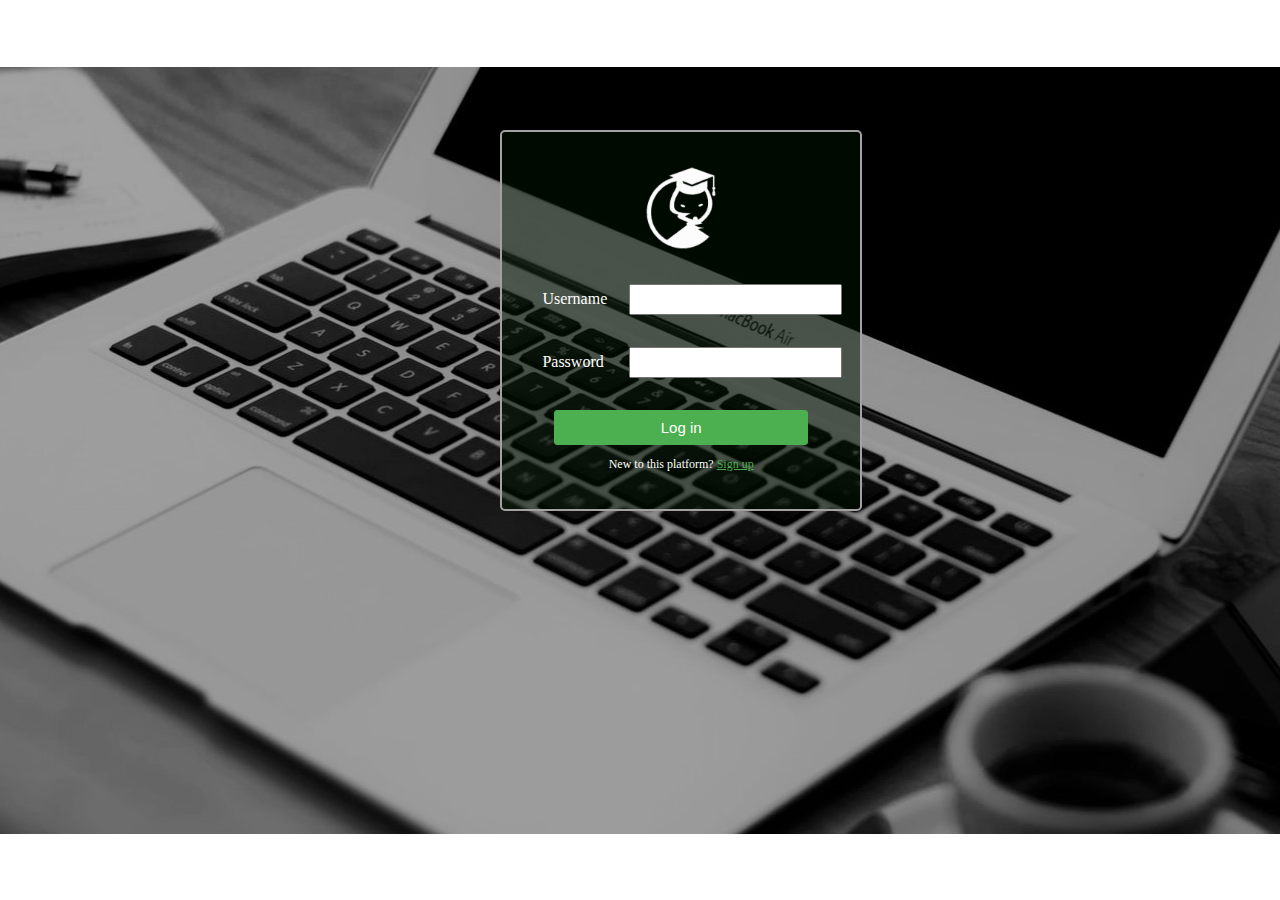
<file: index.html>
<!DOCTYPE html>
<html>
<head>
	<title>Login - progaid</title>
	<meta charset="utf-8" lang="en">
	<link rel="stylesheet" type="text/css" href="css.css">
</head>
<body>
	<div id="main">
		<img src="logo.png" width="100px" height="100px" class="center">
		<form action="<?php echo htmlspecialchars($_SERVER['PHP_SELF']); 
	        ?>" method="post">
			<table>
				<tr>
					<td>Username</td>
					<td><input type="email" name=""></td>
				</tr>
				<tr>
					<td>Password</td>
					<td><input type="password" name=""></td>
				</tr>
			</table>
			<input type="submit" name="submitbut" value="Log in">
			<p class="small">New to this platform? <a href="signup.php">Sign up</a></p>
		</form>
	</div>
</body>
</html>
</file>
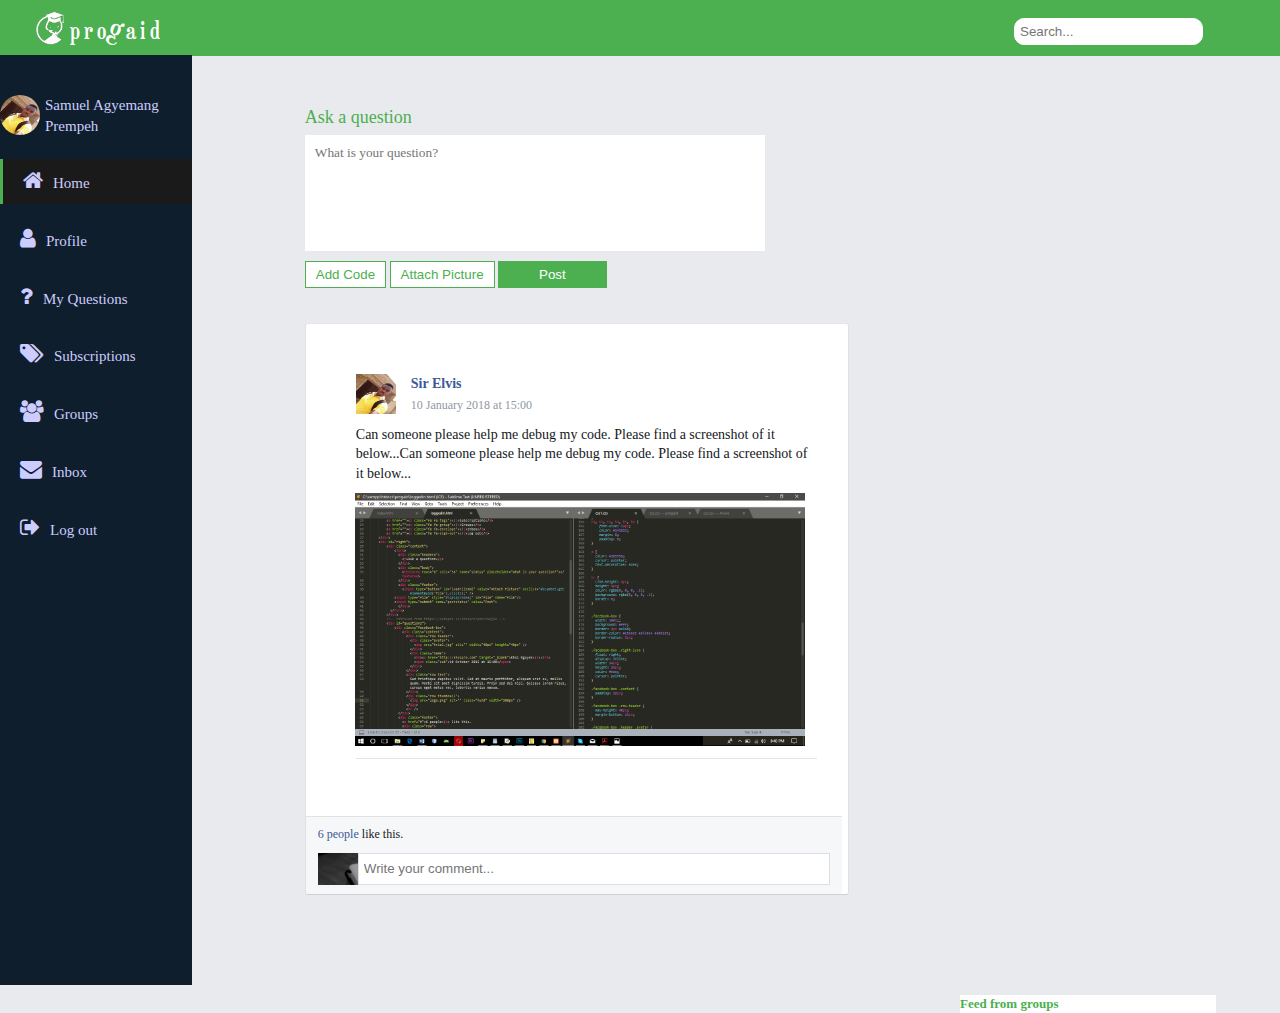
<file: loggedin.html>
<!DOCTYPE html>
<html>
<head>
	<title>Welcome - progaid</title>
	<meta charset="utf-8" lang="en">
	<link rel="stylesheet" type="text/css" href="css1.css">
	<link rel="stylesheet" href="https://cdnjs.cloudflare.com/ajax/libs/font-awesome/4.7.0/css/font-awesome.min.css">
</head>
<body>
	<header>
		<div id="smallleft">
			<p class="stylish"><img src="logo.png" width="40px" height="40px" align="left"> pro<span class="rotate">g</span>aid</p>
		</div>
		<div id="smallright">
			<p id="userpos"><input type="search" name="" placeholder="Search..."></p>
		</div>
	</header>
	<div id="left">
		<a href="" style="padding-left: 0px"><img src="trial.jpg" width="40px" height="40px" align="left" style="border-radius: 100%; margin-right: 5px;"><span>Samuel Agyemang Prempeh</span></a>
		<a href="" class="selected"><i class="fa fa-home"></i>Home</a>
		<a href=""><i class="fa fa-user"></i>Profile</a>
		<a href=""><i class="fa fa-question"></i>My Questions</a>
		<a href=""><i class="fa fa-tags"></i>Subscriptions</a>
		<a href=""><i class="fa fa-group"></i>Groups</a>
		<a href=""><i class="fa fa-envelope"></i>Inbox</a>
		<a href=""><i class="fa fa-sign-out"></i>Log out</a>
	</div>
	<div id="right">
		<div class="contenta">
			<form>
			  <div class="headera">
			    <p>Ask a question</p>
			  </div>
			  <div class="body">
			    <textarea rows="6" cols="58" name="status" placeholder="What is your question?"></textarea>
			  </div>
			  <div class="footer">
			  	<input type="button" name="code" value="Add Code">
			    <input type="button" id="loadFileXml" value="Attach Picture" onclick="document.getElementById('file').click();" />
				<input type="file" style="display:none;" id="file" name="file"/>
				<input type="submit" name="poststatus" value="Post">
			  </div>
		  </form>

		  <div id="questions">
		  	<!-- retrived from https://codepen.io/khoipro/pen/vNejGo -->
			<div class="facebook-box">
			    <div class="content">
			      <div class="row header">
			        <div class="avatar">
			          <img src="trial.jpg" alt="" width="40px" height="40px" />
			        </div>
			        <div class="name">
			          <h5><a href="http://khoipro.com" target="_blank">Sir Elvis</a></h5>
			          <span class="sub">10 January 2018 at 15:00</span>
			        </div>
			      </div>
			      <div class="row text">
					Can someone please help me debug my code. Please find a screenshot of it below...Can someone please help me debug my code. Please find a screenshot of it below...
			      </div>
			      <div class="row thumbnail">
			        <img src="try.png" alt="" class="hund" />
			      </div>
			      <hr />
			  </div>
			  <div class="footer">
			    <a href="#">6 people</a> like this.
			    <div class="row">
			      <div class="small-avatar">
			        <img src="back4.jpg" alt="" class="hund"/>
			      </div>
			      <div class="write-comment">
			        <input type="text" placeholder="Write your comment...">
			      </div>
			    </div>
			  </div>
			</div>
		</div>
		<!-- retrived from https://codepen.io/khoipro/pen/vNejGo -->
		</div>
	</div>
		
	<div class="rightmost">
		<h6>Feed from groups</h6>					
	</div>	
</body>
</html>
</file>
<file: css.css>
@font-face { font-family: Euphorigenic; src: url('euphorigenic.ttf'); } 
body {
	margin: 0 auto;
	padding: 0;
	font-family: Tahoma;
}

body{
	background: url("back4.jpg");
	background-repeat: no-repeat;
	background-position: center;
	background-attachment: fixed;
}

#main{
	width: 22%;
	padding: 2% 3%;
	border: 2px solid #a2a2a2;
	border-radius: 5px;
	position: absolute;
	top: 130px;
	left: 500px;
	background-color: rgba(0,20,0,0.5);
	color: white;
	text-align: center;
}

td{
	padding: 0px 20px 30px 0px;
	text-align: left;
	margin-left: 5px;
}

input{
	padding: 5px;
	font-size: 15px;
}

input[type=submit]{
	width: 90%;
	font-size: 15px;
	border: 1px solid #4CAF50;
	background-color: #4CAF50; 
	color: white;
	padding: 8px 5px;
	border-radius: 3px;
}


.center{
	padding-bottom: 20px;
}

.small{
	font-size: 12px;
}

.small a{
	color: #4CAF50;
}

input[type=file]{
	width: 90%;
}

#mainsign{
	width: 22%;
	padding: 2% 3%;
	border: 2px solid #a2a2a2;
	border-radius: 5px;
	position: absolute;
	top: 80px;
	left: 500px;
	background-color: rgba(0,20,0,0.5);
	color: white;
	text-align: center;
}
</file>
<file: css1.css>
@font-face { font-family: Euphorigenic; src: url('euphorigenic.ttf'); } 
body, p, h1, div {
	margin: 0 auto;
	padding: 0;
	font-family: Tahoma;
	width: 100%;
}

body{
	background-color: #f6f7f8;
}

header{
	background-color: #4CAF50;
	padding: 8px 0px;
	width: 100%;
	height: 40px;
	position: fixed;
}

.stylish{
	font-family: Euphorigenic;
	font-size: 24px;
	color: white;
	padding-bottom: 10px;
	letter-spacing: 4px;
}

.rotate{
	display: inline-block;
	font-size: 30px;
	-webkit-transform: rotate(20deg);
	-moz-transform: rotate(20deg);
	-ms-transform: rotate(20deg);
	-o-transform: rotate(20deg);
	filter: progid:DXImageTransform.Microsoft.BasicImage(rotation=3);
}

#left{
	width: 15%;
	position: fixed;
	padding-top: 30px;
	background-color: #1a1a1a;
	background-color: #0f1e2c;
	height: 100%;
	display: block;
	float: left;
	margin-top: 55px;
}

#left a{
	text-decoration: none;
	color: #ccccff;
	font-size: 15px;
	display: block;
	margin-bottom: 13px;
	padding: 10px 20px;
}

#left a i{
	margin-right: 10px;
	font-size: 22px;
}

.selected, #left a:hover{
	background-color: #1a1a1a;
	border-left: 3px solid #4CAF50;
	color: white;
}

#smallleft{
	margin-left: 30px;
	float: left;
	width: 70%;
	display: flex;
}

#smallright{
	float: right;
	width: 20%;
	margin-right: 10px;
	display: flex;
}

#userpos img{
	border-radius: 100%;
}

#userpos{
	color: white;
	padding-bottom: 10px;
	font-size: 15px;
}

#right{
	width: 40%;
	float: left;
	margin-left: 16%;
}

.contenta{
	width: 100%;
	float: left;
	border-radius: 5px;
	margin: 100px 100px;
}

.headera p{
	font-size: 13px;
	padding: 5px 0px;
	color: #4CAF50;
	font-size: 18px;
}

.body{
	width: inherit;
}

textarea{
	width: inherit;
	font-family: inherit;
	padding: 10px;
	border: none;
	resize: none;
}

.contenta input[type="button"]{
	padding: 5px 10px;
	border: 1px solid #4CAF50;
	background-color: white;
	color: #4CAF50;
}

.contenta input[type="submit"]{
	padding: 5px 40px;
	border: 1px solid #4CAF50;
	background-color: #4CAF50;
	color: white;
}

.footer{
	padding: 5px 0px;
	margin-bottom: 30px;
}

@import url('https://fonts.googleapis.com/icon?family=Material+Icons');

body {
  background: #E9EAED;
  font-family: helvetica, arial, sans-serif;
  color: #141823;
  font-size: 14px;
  line-height: 1.38;
}
h1, h2, h3, h4, h5, h6 {
    font-size: 13px;
    color: #141823;
    margin: 0;
    padding: 0;
}

a {
  color: #3b5998;
  cursor: pointer;
  text-decoration: none;
}

hr {
  line-height: 1px;
  height: 1px;
  color: rgba(0, 0, 0, .1);
  background: rgba(0, 0, 0, .1);
  border: 0;
}


.facebook-box {
  width: inherit;
  background: #fff;
  border: 1px solid;
  border-color: #e5e6e9 #dfe0e4 #d0d1d5;
  border-radius: 3px;
  padding-right: 30px;
}

.facebook-box .right-icon {
  float: right;
  display: inline;
  width: 24px;
  height: 24px;
  color: #eee;
  cursor: pointer;
}


.facebook-box .row.header {
  max-height: 40px;
  margin-bottom: 11px;
}

.facebook-box .header .avatar {
  float: left;
  width: 40px;
  height: 40px;
}

.facebook-box .header .name {
  width: calc(100% - 40px - 8px);  
  margin-left: 55px;
}

.facebook-box .header .name h5 {
  margin-bottom: 2px;
  font-weight: 700;
  font-size: 14px;
}

.facebook-box .header .name span {
  color: #9197a3;
  font-size: 12px;
}

.facebook-box .thumbnail {
  margin-top: 10px;
  margin-left: -1px;
  box-shadoww: 0 1px 1px rgba(0, 0, 0, .05);
}

.facebook-box .footer {
  border-top: 1px solid #e1e2e3;
  margin: 0;
  padding: 9px 12px 7px 12px;
  font-size: 12px;
  background-color: #f6f7f8;
  border-radius: 0 0 3px 3px;
  color: #141823;
  overflow: hidden;
}

.facebook-box .footer .row {
  margin-top: 10px;
  margin-bottom: 2px;
  overflow: hidden;
}

.facebook-box .footer .small-avatar {
  width: 32px;
  height: 32px;
  float: left;
  margin-right: 8px;
}

.facebook-box .footer .write-comment input[type="text"] {
  background: #fff;
  border: 1px solid #dcdee3;
  padding: 7px 7px 7px 5px;
  min-height: 16px;
  width: calc(100% - 32px - 22px);
  float: left;
}

.hund{
	max-width: 450px;
	max-height: 450px;
}

.content{
	margin: 30px;
	padding: 20px;
	width: 90%;
}

.footer{
	width: 100%;
}

.rightmost{
	width: 20%;
	float: left;
	background-color: white;
	margin-left: 75%;
}

.rightmost h6{
	color:  #4CAF50;
}

input[type=search]{
	padding: 5px;
	border-radius: 10px;
	border: 1px solid white;
	margin-top: 10px;
}
</file>
